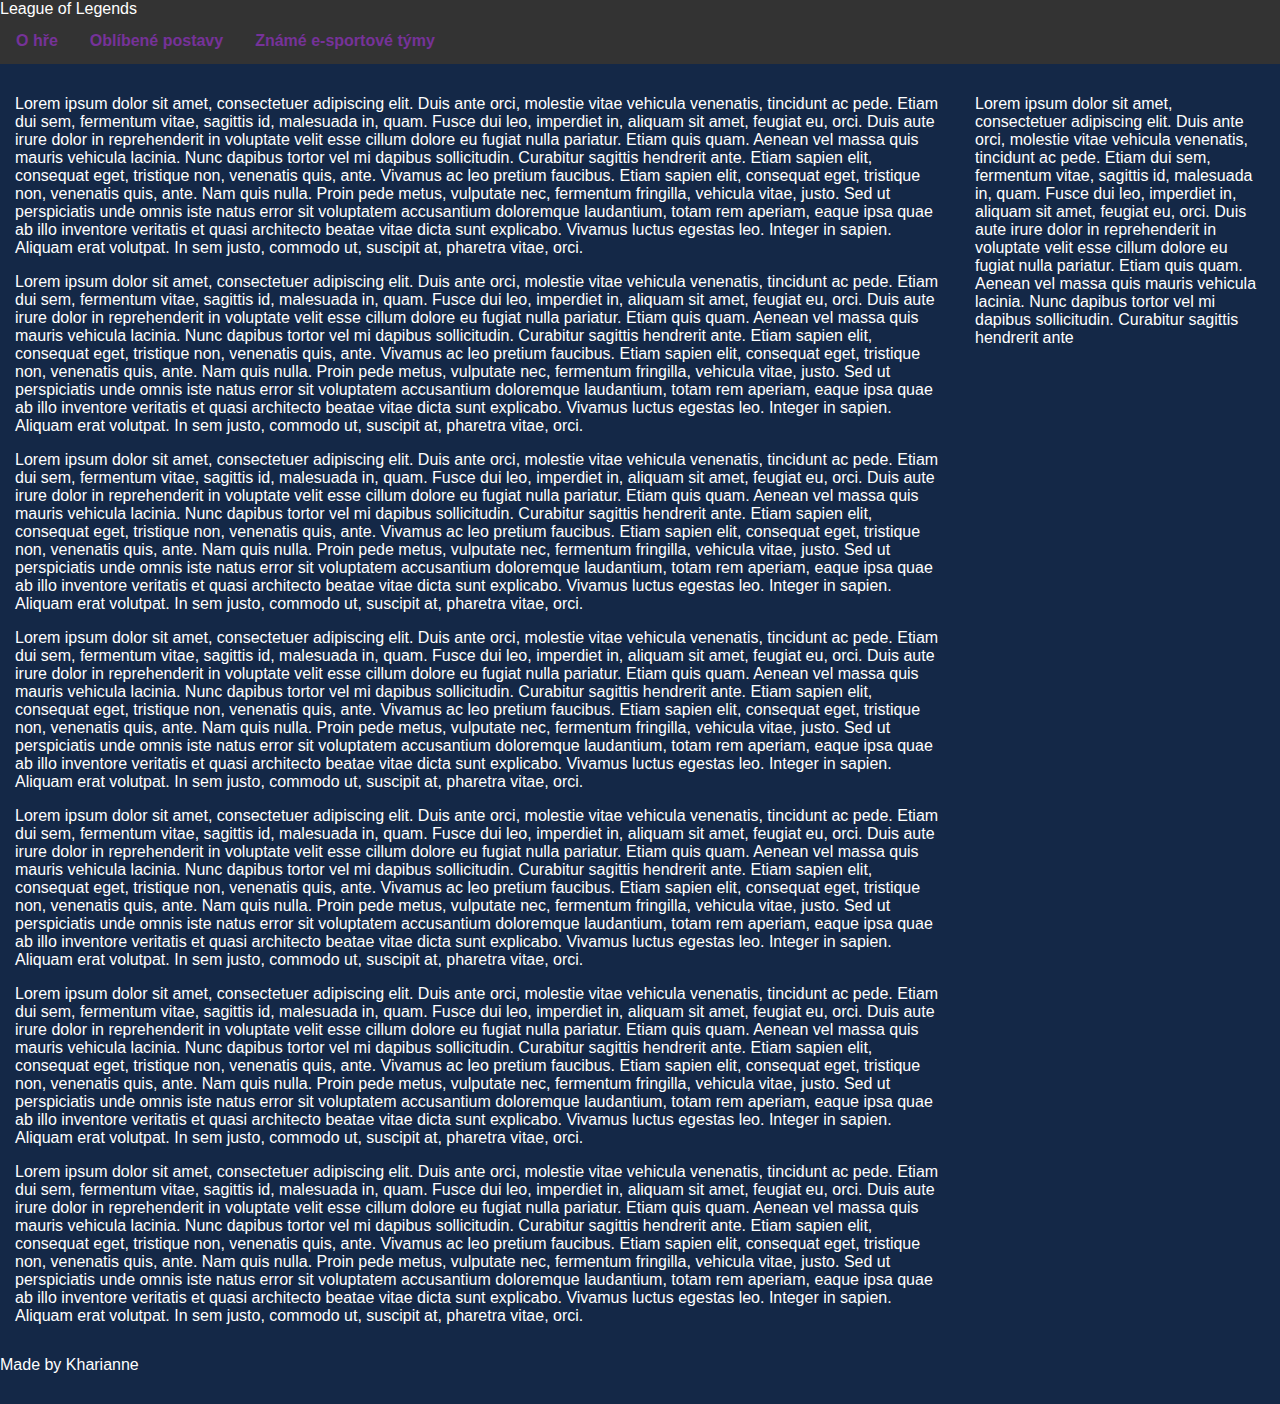
<file: index.html>
<!DOCTYPE html>
<html>
  <head>
    <meta charset="utf-8">
    <meta name="viewport" content="width=device-width, initial-scale=1.0">
    <link rel="stylesheet" type="text/css" href="style.css">
  </head>

  <body>
    <div class="row">
      <ul class="menu">
        <li id="title">League of Legends</li>
        <li><a href="/">O hře</a></li>
        <li><a href="/">Oblíbené postavy</a></li>
        <li><a href="/">Známé e-sportové týmy</a></li>
      </ul>
    </div>


    <div class="row">
      <div class="col-9 col-s-9">
        <p>Lorem ipsum dolor sit amet, consectetuer adipiscing elit. Duis ante orci, molestie vitae vehicula venenatis, tincidunt ac pede. Etiam dui sem, fermentum vitae, sagittis id, malesuada in, quam. Fusce dui leo, imperdiet in, aliquam sit amet, feugiat eu, orci. Duis aute irure dolor in reprehenderit in voluptate velit esse cillum dolore eu fugiat nulla pariatur. Etiam quis quam. Aenean vel massa quis mauris vehicula lacinia. Nunc dapibus tortor vel mi dapibus sollicitudin. Curabitur sagittis hendrerit ante. Etiam sapien elit, consequat eget, tristique non, venenatis quis, ante. Vivamus ac leo pretium faucibus. Etiam sapien elit, consequat eget, tristique non, venenatis quis, ante. Nam quis nulla. Proin pede metus, vulputate nec, fermentum fringilla, vehicula vitae, justo. Sed ut perspiciatis unde omnis iste natus error sit voluptatem accusantium doloremque laudantium, totam rem aperiam, eaque ipsa quae ab illo inventore veritatis et quasi architecto beatae vitae dicta sunt explicabo. Vivamus luctus egestas leo. Integer in sapien. Aliquam erat volutpat. In sem justo, commodo ut, suscipit at, pharetra vitae, orci.
        </p>

        <p>Lorem ipsum dolor sit amet, consectetuer adipiscing elit. Duis ante orci, molestie vitae vehicula venenatis, tincidunt ac pede. Etiam dui sem, fermentum vitae, sagittis id, malesuada in, quam. Fusce dui leo, imperdiet in, aliquam sit amet, feugiat eu, orci. Duis aute irure dolor in reprehenderit in voluptate velit esse cillum dolore eu fugiat nulla pariatur. Etiam quis quam. Aenean vel massa quis mauris vehicula lacinia. Nunc dapibus tortor vel mi dapibus sollicitudin. Curabitur sagittis hendrerit ante. Etiam sapien elit, consequat eget, tristique non, venenatis quis, ante. Vivamus ac leo pretium faucibus. Etiam sapien elit, consequat eget, tristique non, venenatis quis, ante. Nam quis nulla. Proin pede metus, vulputate nec, fermentum fringilla, vehicula vitae, justo. Sed ut perspiciatis unde omnis iste natus error sit voluptatem accusantium doloremque laudantium, totam rem aperiam, eaque ipsa quae ab illo inventore veritatis et quasi architecto beatae vitae dicta sunt explicabo. Vivamus luctus egestas leo. Integer in sapien. Aliquam erat volutpat. In sem justo, commodo ut, suscipit at, pharetra vitae, orci.
        </p>

        <p>Lorem ipsum dolor sit amet, consectetuer adipiscing elit. Duis ante orci, molestie vitae vehicula venenatis, tincidunt ac pede. Etiam dui sem, fermentum vitae, sagittis id, malesuada in, quam. Fusce dui leo, imperdiet in, aliquam sit amet, feugiat eu, orci. Duis aute irure dolor in reprehenderit in voluptate velit esse cillum dolore eu fugiat nulla pariatur. Etiam quis quam. Aenean vel massa quis mauris vehicula lacinia. Nunc dapibus tortor vel mi dapibus sollicitudin. Curabitur sagittis hendrerit ante. Etiam sapien elit, consequat eget, tristique non, venenatis quis, ante. Vivamus ac leo pretium faucibus. Etiam sapien elit, consequat eget, tristique non, venenatis quis, ante. Nam quis nulla. Proin pede metus, vulputate nec, fermentum fringilla, vehicula vitae, justo. Sed ut perspiciatis unde omnis iste natus error sit voluptatem accusantium doloremque laudantium, totam rem aperiam, eaque ipsa quae ab illo inventore veritatis et quasi architecto beatae vitae dicta sunt explicabo. Vivamus luctus egestas leo. Integer in sapien. Aliquam erat volutpat. In sem justo, commodo ut, suscipit at, pharetra vitae, orci.
        </p>

        <p>Lorem ipsum dolor sit amet, consectetuer adipiscing elit. Duis ante orci, molestie vitae vehicula venenatis, tincidunt ac pede. Etiam dui sem, fermentum vitae, sagittis id, malesuada in, quam. Fusce dui leo, imperdiet in, aliquam sit amet, feugiat eu, orci. Duis aute irure dolor in reprehenderit in voluptate velit esse cillum dolore eu fugiat nulla pariatur. Etiam quis quam. Aenean vel massa quis mauris vehicula lacinia. Nunc dapibus tortor vel mi dapibus sollicitudin. Curabitur sagittis hendrerit ante. Etiam sapien elit, consequat eget, tristique non, venenatis quis, ante. Vivamus ac leo pretium faucibus. Etiam sapien elit, consequat eget, tristique non, venenatis quis, ante. Nam quis nulla. Proin pede metus, vulputate nec, fermentum fringilla, vehicula vitae, justo. Sed ut perspiciatis unde omnis iste natus error sit voluptatem accusantium doloremque laudantium, totam rem aperiam, eaque ipsa quae ab illo inventore veritatis et quasi architecto beatae vitae dicta sunt explicabo. Vivamus luctus egestas leo. Integer in sapien. Aliquam erat volutpat. In sem justo, commodo ut, suscipit at, pharetra vitae, orci.
        </p>

        <p>Lorem ipsum dolor sit amet, consectetuer adipiscing elit. Duis ante orci, molestie vitae vehicula venenatis, tincidunt ac pede. Etiam dui sem, fermentum vitae, sagittis id, malesuada in, quam. Fusce dui leo, imperdiet in, aliquam sit amet, feugiat eu, orci. Duis aute irure dolor in reprehenderit in voluptate velit esse cillum dolore eu fugiat nulla pariatur. Etiam quis quam. Aenean vel massa quis mauris vehicula lacinia. Nunc dapibus tortor vel mi dapibus sollicitudin. Curabitur sagittis hendrerit ante. Etiam sapien elit, consequat eget, tristique non, venenatis quis, ante. Vivamus ac leo pretium faucibus. Etiam sapien elit, consequat eget, tristique non, venenatis quis, ante. Nam quis nulla. Proin pede metus, vulputate nec, fermentum fringilla, vehicula vitae, justo. Sed ut perspiciatis unde omnis iste natus error sit voluptatem accusantium doloremque laudantium, totam rem aperiam, eaque ipsa quae ab illo inventore veritatis et quasi architecto beatae vitae dicta sunt explicabo. Vivamus luctus egestas leo. Integer in sapien. Aliquam erat volutpat. In sem justo, commodo ut, suscipit at, pharetra vitae, orci.
        </p>

        <p>Lorem ipsum dolor sit amet, consectetuer adipiscing elit. Duis ante orci, molestie vitae vehicula venenatis, tincidunt ac pede. Etiam dui sem, fermentum vitae, sagittis id, malesuada in, quam. Fusce dui leo, imperdiet in, aliquam sit amet, feugiat eu, orci. Duis aute irure dolor in reprehenderit in voluptate velit esse cillum dolore eu fugiat nulla pariatur. Etiam quis quam. Aenean vel massa quis mauris vehicula lacinia. Nunc dapibus tortor vel mi dapibus sollicitudin. Curabitur sagittis hendrerit ante. Etiam sapien elit, consequat eget, tristique non, venenatis quis, ante. Vivamus ac leo pretium faucibus. Etiam sapien elit, consequat eget, tristique non, venenatis quis, ante. Nam quis nulla. Proin pede metus, vulputate nec, fermentum fringilla, vehicula vitae, justo. Sed ut perspiciatis unde omnis iste natus error sit voluptatem accusantium doloremque laudantium, totam rem aperiam, eaque ipsa quae ab illo inventore veritatis et quasi architecto beatae vitae dicta sunt explicabo. Vivamus luctus egestas leo. Integer in sapien. Aliquam erat volutpat. In sem justo, commodo ut, suscipit at, pharetra vitae, orci.
        </p>

        <p>Lorem ipsum dolor sit amet, consectetuer adipiscing elit. Duis ante orci, molestie vitae vehicula venenatis, tincidunt ac pede. Etiam dui sem, fermentum vitae, sagittis id, malesuada in, quam. Fusce dui leo, imperdiet in, aliquam sit amet, feugiat eu, orci. Duis aute irure dolor in reprehenderit in voluptate velit esse cillum dolore eu fugiat nulla pariatur. Etiam quis quam. Aenean vel massa quis mauris vehicula lacinia. Nunc dapibus tortor vel mi dapibus sollicitudin. Curabitur sagittis hendrerit ante. Etiam sapien elit, consequat eget, tristique non, venenatis quis, ante. Vivamus ac leo pretium faucibus. Etiam sapien elit, consequat eget, tristique non, venenatis quis, ante. Nam quis nulla. Proin pede metus, vulputate nec, fermentum fringilla, vehicula vitae, justo. Sed ut perspiciatis unde omnis iste natus error sit voluptatem accusantium doloremque laudantium, totam rem aperiam, eaque ipsa quae ab illo inventore veritatis et quasi architecto beatae vitae dicta sunt explicabo. Vivamus luctus egestas leo. Integer in sapien. Aliquam erat volutpat. In sem justo, commodo ut, suscipit at, pharetra vitae, orci.
        </p>
      </div>

      <div class="col-3 col-s-3">
        <p>Lorem ipsum dolor sit amet, consectetuer adipiscing elit. Duis ante orci, molestie vitae vehicula venenatis, tincidunt ac pede. Etiam dui sem, fermentum vitae, sagittis id, malesuada in, quam. Fusce dui leo, imperdiet in, aliquam sit amet, feugiat eu, orci. Duis aute irure dolor in reprehenderit in voluptate velit esse cillum dolore eu fugiat nulla pariatur. Etiam quis quam. Aenean vel massa quis mauris vehicula lacinia. Nunc dapibus tortor vel mi dapibus sollicitudin. Curabitur sagittis hendrerit ante</p>
      </div>
    </div>

    <footer>
      Made by Kharianne
    </footer>
  </body>
</html>
</file>
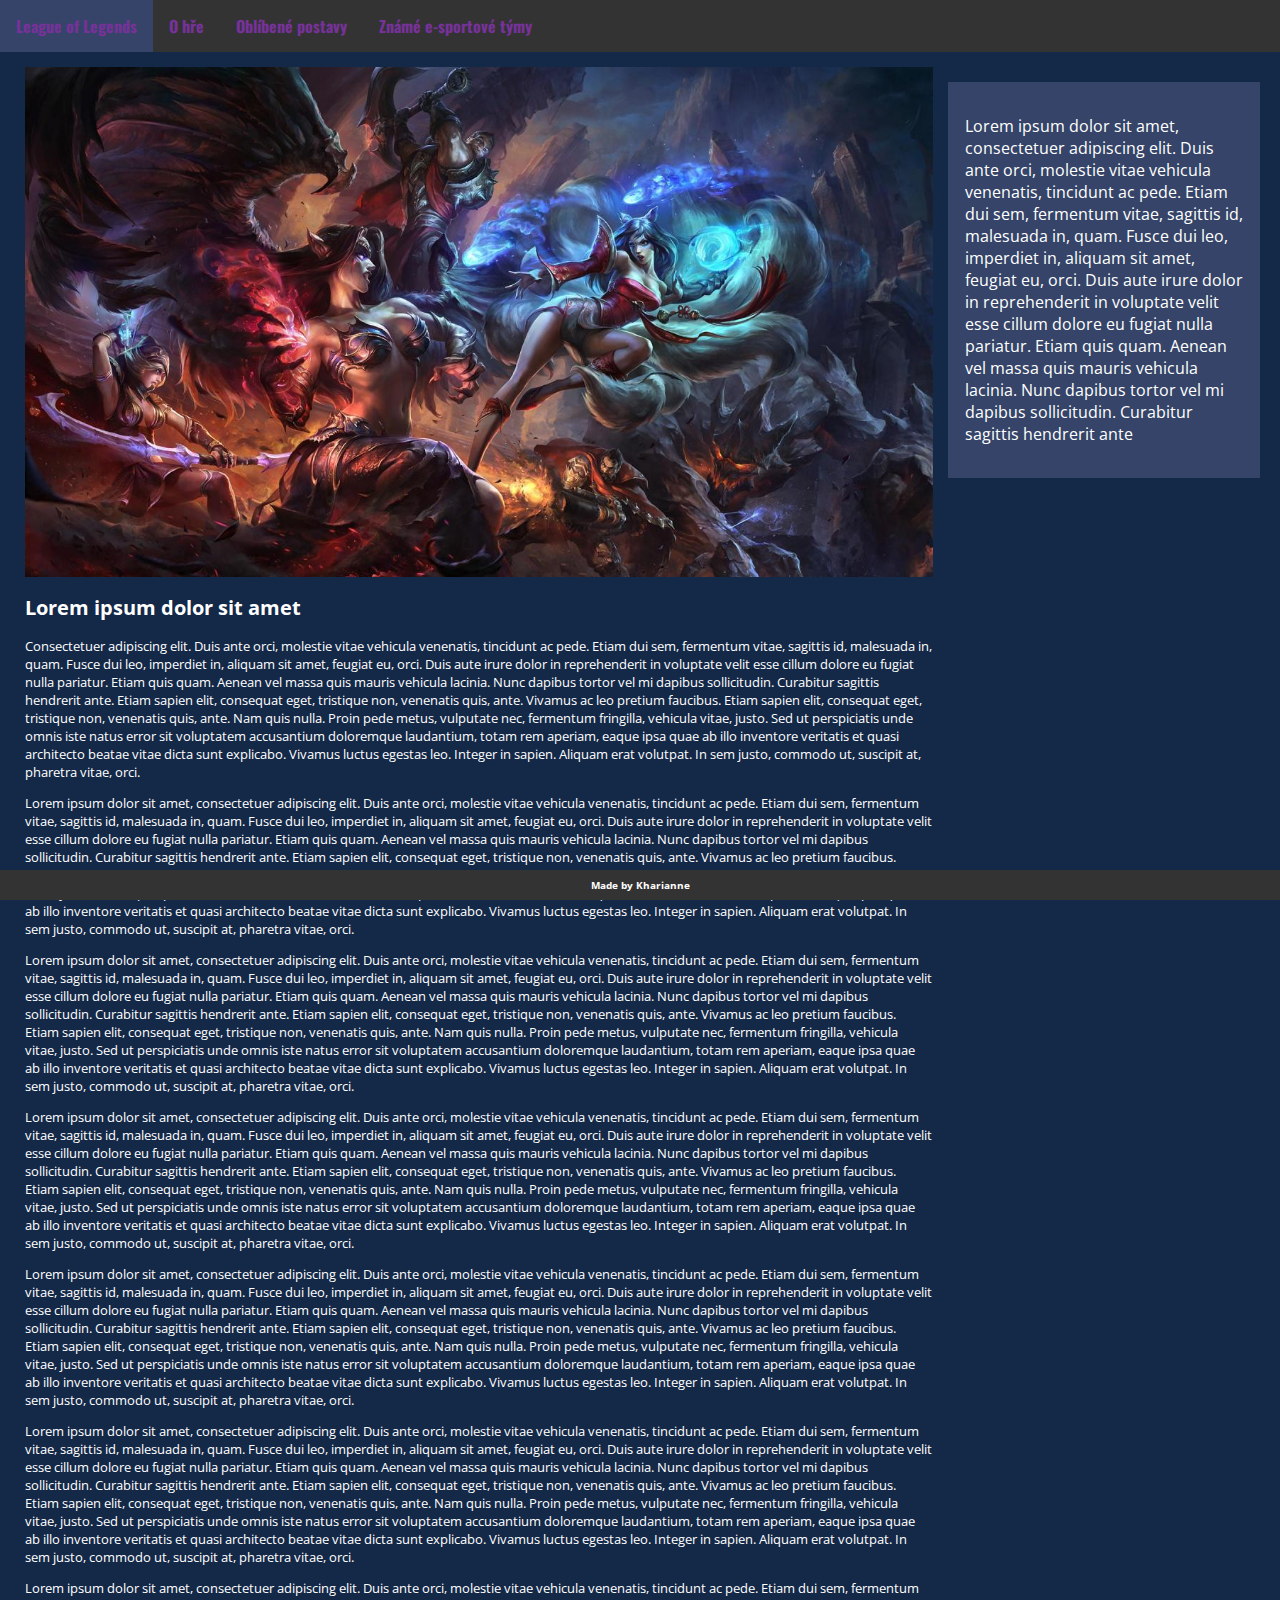
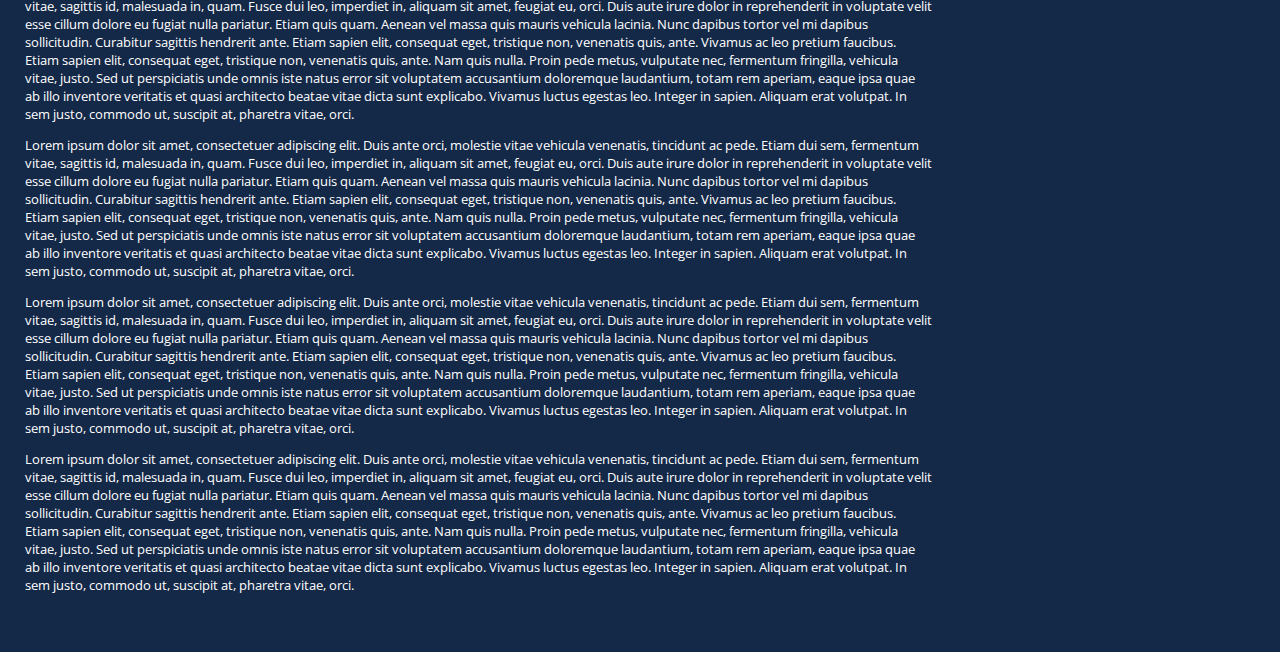
<file: about.html>
<!DOCTYPE html>
<html>
  <head>
    <meta charset="utf-8">
    <meta name="viewport" content="width=device-width, initial-scale=1.0">
    <link
      href="https://fonts.googleapis.com/css?family=Open+Sans|Oswald&amp;subset=latin-ext"
      rel="stylesheet">
    <link rel="stylesheet" type="text/css" href="style.css">
  </head>

  <body>
    <div class="row">
      <ul class="menu">
        <li><a href="index.html">League of Legends</a></li>
        <li><a href="about.html">O hře</a></li>
        <li><a href="characters.html">Oblíbené postavy</a></li>
        <li><a href="teams.html">Známé e-sportové týmy</a></li>
      </ul>
    </div>

    <div class="content">
      <div class="row">
        <div class="col-9 col-s-9 left-side">
          <img src="lol.jpeg" class="mobile-hidden">
          <img src="logo.png" class="large-screen-hidden">
          <p><h2>Lorem ipsum dolor sit amet</h2>Consectetuer adipiscing elit. Duis ante orci, molestie vitae vehicula venenatis, tincidunt ac pede. Etiam dui sem, fermentum vitae, sagittis id, malesuada in, quam. Fusce dui leo, imperdiet in, aliquam sit amet, feugiat eu, orci. Duis aute irure dolor in reprehenderit in voluptate velit esse cillum dolore eu fugiat nulla pariatur. Etiam quis quam. Aenean vel massa quis mauris vehicula lacinia. Nunc dapibus tortor vel mi dapibus sollicitudin. Curabitur sagittis hendrerit ante. Etiam sapien elit, consequat eget, tristique non, venenatis quis, ante. Vivamus ac leo pretium faucibus. Etiam sapien elit, consequat eget, tristique non, venenatis quis, ante. Nam quis nulla. Proin pede metus, vulputate nec, fermentum fringilla, vehicula vitae, justo. Sed ut perspiciatis unde omnis iste natus error sit voluptatem accusantium doloremque laudantium, totam rem aperiam, eaque ipsa quae ab illo inventore veritatis et quasi architecto beatae vitae dicta sunt explicabo. Vivamus luctus egestas leo. Integer in sapien. Aliquam erat volutpat. In sem justo, commodo ut, suscipit at, pharetra vitae, orci.
          </p>

          <p>Lorem ipsum dolor sit amet, consectetuer adipiscing elit. Duis ante orci, molestie vitae vehicula venenatis, tincidunt ac pede. Etiam dui sem, fermentum vitae, sagittis id, malesuada in, quam. Fusce dui leo, imperdiet in, aliquam sit amet, feugiat eu, orci. Duis aute irure dolor in reprehenderit in voluptate velit esse cillum dolore eu fugiat nulla pariatur. Etiam quis quam. Aenean vel massa quis mauris vehicula lacinia. Nunc dapibus tortor vel mi dapibus sollicitudin. Curabitur sagittis hendrerit ante. Etiam sapien elit, consequat eget, tristique non, venenatis quis, ante. Vivamus ac leo pretium faucibus. Etiam sapien elit, consequat eget, tristique non, venenatis quis, ante. Nam quis nulla. Proin pede metus, vulputate nec, fermentum fringilla, vehicula vitae, justo. Sed ut perspiciatis unde omnis iste natus error sit voluptatem accusantium doloremque laudantium, totam rem aperiam, eaque ipsa quae ab illo inventore veritatis et quasi architecto beatae vitae dicta sunt explicabo. Vivamus luctus egestas leo. Integer in sapien. Aliquam erat volutpat. In sem justo, commodo ut, suscipit at, pharetra vitae, orci.
          </p>

          <p>Lorem ipsum dolor sit amet, consectetuer adipiscing elit. Duis ante orci, molestie vitae vehicula venenatis, tincidunt ac pede. Etiam dui sem, fermentum vitae, sagittis id, malesuada in, quam. Fusce dui leo, imperdiet in, aliquam sit amet, feugiat eu, orci. Duis aute irure dolor in reprehenderit in voluptate velit esse cillum dolore eu fugiat nulla pariatur. Etiam quis quam. Aenean vel massa quis mauris vehicula lacinia. Nunc dapibus tortor vel mi dapibus sollicitudin. Curabitur sagittis hendrerit ante. Etiam sapien elit, consequat eget, tristique non, venenatis quis, ante. Vivamus ac leo pretium faucibus. Etiam sapien elit, consequat eget, tristique non, venenatis quis, ante. Nam quis nulla. Proin pede metus, vulputate nec, fermentum fringilla, vehicula vitae, justo. Sed ut perspiciatis unde omnis iste natus error sit voluptatem accusantium doloremque laudantium, totam rem aperiam, eaque ipsa quae ab illo inventore veritatis et quasi architecto beatae vitae dicta sunt explicabo. Vivamus luctus egestas leo. Integer in sapien. Aliquam erat volutpat. In sem justo, commodo ut, suscipit at, pharetra vitae, orci.
          </p>

          <p>Lorem ipsum dolor sit amet, consectetuer adipiscing elit. Duis ante orci, molestie vitae vehicula venenatis, tincidunt ac pede. Etiam dui sem, fermentum vitae, sagittis id, malesuada in, quam. Fusce dui leo, imperdiet in, aliquam sit amet, feugiat eu, orci. Duis aute irure dolor in reprehenderit in voluptate velit esse cillum dolore eu fugiat nulla pariatur. Etiam quis quam. Aenean vel massa quis mauris vehicula lacinia. Nunc dapibus tortor vel mi dapibus sollicitudin. Curabitur sagittis hendrerit ante. Etiam sapien elit, consequat eget, tristique non, venenatis quis, ante. Vivamus ac leo pretium faucibus. Etiam sapien elit, consequat eget, tristique non, venenatis quis, ante. Nam quis nulla. Proin pede metus, vulputate nec, fermentum fringilla, vehicula vitae, justo. Sed ut perspiciatis unde omnis iste natus error sit voluptatem accusantium doloremque laudantium, totam rem aperiam, eaque ipsa quae ab illo inventore veritatis et quasi architecto beatae vitae dicta sunt explicabo. Vivamus luctus egestas leo. Integer in sapien. Aliquam erat volutpat. In sem justo, commodo ut, suscipit at, pharetra vitae, orci.
          </p>

          <p>Lorem ipsum dolor sit amet, consectetuer adipiscing elit. Duis ante orci, molestie vitae vehicula venenatis, tincidunt ac pede. Etiam dui sem, fermentum vitae, sagittis id, malesuada in, quam. Fusce dui leo, imperdiet in, aliquam sit amet, feugiat eu, orci. Duis aute irure dolor in reprehenderit in voluptate velit esse cillum dolore eu fugiat nulla pariatur. Etiam quis quam. Aenean vel massa quis mauris vehicula lacinia. Nunc dapibus tortor vel mi dapibus sollicitudin. Curabitur sagittis hendrerit ante. Etiam sapien elit, consequat eget, tristique non, venenatis quis, ante. Vivamus ac leo pretium faucibus. Etiam sapien elit, consequat eget, tristique non, venenatis quis, ante. Nam quis nulla. Proin pede metus, vulputate nec, fermentum fringilla, vehicula vitae, justo. Sed ut perspiciatis unde omnis iste natus error sit voluptatem accusantium doloremque laudantium, totam rem aperiam, eaque ipsa quae ab illo inventore veritatis et quasi architecto beatae vitae dicta sunt explicabo. Vivamus luctus egestas leo. Integer in sapien. Aliquam erat volutpat. In sem justo, commodo ut, suscipit at, pharetra vitae, orci.
          </p>

          <p>Lorem ipsum dolor sit amet, consectetuer adipiscing elit. Duis ante orci, molestie vitae vehicula venenatis, tincidunt ac pede. Etiam dui sem, fermentum vitae, sagittis id, malesuada in, quam. Fusce dui leo, imperdiet in, aliquam sit amet, feugiat eu, orci. Duis aute irure dolor in reprehenderit in voluptate velit esse cillum dolore eu fugiat nulla pariatur. Etiam quis quam. Aenean vel massa quis mauris vehicula lacinia. Nunc dapibus tortor vel mi dapibus sollicitudin. Curabitur sagittis hendrerit ante. Etiam sapien elit, consequat eget, tristique non, venenatis quis, ante. Vivamus ac leo pretium faucibus. Etiam sapien elit, consequat eget, tristique non, venenatis quis, ante. Nam quis nulla. Proin pede metus, vulputate nec, fermentum fringilla, vehicula vitae, justo. Sed ut perspiciatis unde omnis iste natus error sit voluptatem accusantium doloremque laudantium, totam rem aperiam, eaque ipsa quae ab illo inventore veritatis et quasi architecto beatae vitae dicta sunt explicabo. Vivamus luctus egestas leo. Integer in sapien. Aliquam erat volutpat. In sem justo, commodo ut, suscipit at, pharetra vitae, orci.
          </p>

          <p>Lorem ipsum dolor sit amet, consectetuer adipiscing elit. Duis ante orci, molestie vitae vehicula venenatis, tincidunt ac pede. Etiam dui sem, fermentum vitae, sagittis id, malesuada in, quam. Fusce dui leo, imperdiet in, aliquam sit amet, feugiat eu, orci. Duis aute irure dolor in reprehenderit in voluptate velit esse cillum dolore eu fugiat nulla pariatur. Etiam quis quam. Aenean vel massa quis mauris vehicula lacinia. Nunc dapibus tortor vel mi dapibus sollicitudin. Curabitur sagittis hendrerit ante. Etiam sapien elit, consequat eget, tristique non, venenatis quis, ante. Vivamus ac leo pretium faucibus. Etiam sapien elit, consequat eget, tristique non, venenatis quis, ante. Nam quis nulla. Proin pede metus, vulputate nec, fermentum fringilla, vehicula vitae, justo. Sed ut perspiciatis unde omnis iste natus error sit voluptatem accusantium doloremque laudantium, totam rem aperiam, eaque ipsa quae ab illo inventore veritatis et quasi architecto beatae vitae dicta sunt explicabo. Vivamus luctus egestas leo. Integer in sapien. Aliquam erat volutpat. In sem justo, commodo ut, suscipit at, pharetra vitae, orci.
          </p>

          <p>Lorem ipsum dolor sit amet, consectetuer adipiscing elit. Duis ante orci, molestie vitae vehicula venenatis, tincidunt ac pede. Etiam dui sem, fermentum vitae, sagittis id, malesuada in, quam. Fusce dui leo, imperdiet in, aliquam sit amet, feugiat eu, orci. Duis aute irure dolor in reprehenderit in voluptate velit esse cillum dolore eu fugiat nulla pariatur. Etiam quis quam. Aenean vel massa quis mauris vehicula lacinia. Nunc dapibus tortor vel mi dapibus sollicitudin. Curabitur sagittis hendrerit ante. Etiam sapien elit, consequat eget, tristique non, venenatis quis, ante. Vivamus ac leo pretium faucibus. Etiam sapien elit, consequat eget, tristique non, venenatis quis, ante. Nam quis nulla. Proin pede metus, vulputate nec, fermentum fringilla, vehicula vitae, justo. Sed ut perspiciatis unde omnis iste natus error sit voluptatem accusantium doloremque laudantium, totam rem aperiam, eaque ipsa quae ab illo inventore veritatis et quasi architecto beatae vitae dicta sunt explicabo. Vivamus luctus egestas leo. Integer in sapien. Aliquam erat volutpat. In sem justo, commodo ut, suscipit at, pharetra vitae, orci.
          </p>

          <p>Lorem ipsum dolor sit amet, consectetuer adipiscing elit. Duis ante orci, molestie vitae vehicula venenatis, tincidunt ac pede. Etiam dui sem, fermentum vitae, sagittis id, malesuada in, quam. Fusce dui leo, imperdiet in, aliquam sit amet, feugiat eu, orci. Duis aute irure dolor in reprehenderit in voluptate velit esse cillum dolore eu fugiat nulla pariatur. Etiam quis quam. Aenean vel massa quis mauris vehicula lacinia. Nunc dapibus tortor vel mi dapibus sollicitudin. Curabitur sagittis hendrerit ante. Etiam sapien elit, consequat eget, tristique non, venenatis quis, ante. Vivamus ac leo pretium faucibus. Etiam sapien elit, consequat eget, tristique non, venenatis quis, ante. Nam quis nulla. Proin pede metus, vulputate nec, fermentum fringilla, vehicula vitae, justo. Sed ut perspiciatis unde omnis iste natus error sit voluptatem accusantium doloremque laudantium, totam rem aperiam, eaque ipsa quae ab illo inventore veritatis et quasi architecto beatae vitae dicta sunt explicabo. Vivamus luctus egestas leo. Integer in sapien. Aliquam erat volutpat. In sem justo, commodo ut, suscipit at, pharetra vitae, orci.
          </p>

          <p>Lorem ipsum dolor sit amet, consectetuer adipiscing elit. Duis ante orci, molestie vitae vehicula venenatis, tincidunt ac pede. Etiam dui sem, fermentum vitae, sagittis id, malesuada in, quam. Fusce dui leo, imperdiet in, aliquam sit amet, feugiat eu, orci. Duis aute irure dolor in reprehenderit in voluptate velit esse cillum dolore eu fugiat nulla pariatur. Etiam quis quam. Aenean vel massa quis mauris vehicula lacinia. Nunc dapibus tortor vel mi dapibus sollicitudin. Curabitur sagittis hendrerit ante. Etiam sapien elit, consequat eget, tristique non, venenatis quis, ante. Vivamus ac leo pretium faucibus. Etiam sapien elit, consequat eget, tristique non, venenatis quis, ante. Nam quis nulla. Proin pede metus, vulputate nec, fermentum fringilla, vehicula vitae, justo. Sed ut perspiciatis unde omnis iste natus error sit voluptatem accusantium doloremque laudantium, totam rem aperiam, eaque ipsa quae ab illo inventore veritatis et quasi architecto beatae vitae dicta sunt explicabo. Vivamus luctus egestas leo. Integer in sapien. Aliquam erat volutpat. In sem justo, commodo ut, suscipit at, pharetra vitae, orci.
          </p>
        </div>

        <div class="col-3 col-s-3 right-side">
          <p>Lorem ipsum dolor sit amet, consectetuer adipiscing elit. Duis ante orci, molestie vitae vehicula venenatis, tincidunt ac pede. Etiam dui sem, fermentum vitae, sagittis id, malesuada in, quam. Fusce dui leo, imperdiet in, aliquam sit amet, feugiat eu, orci. Duis aute irure dolor in reprehenderit in voluptate velit esse cillum dolore eu fugiat nulla pariatur. Etiam quis quam. Aenean vel massa quis mauris vehicula lacinia. Nunc dapibus tortor vel mi dapibus sollicitudin. Curabitur sagittis hendrerit ante</p>
        </div>
      </div>
    </div>

    <div class="row">
      <div class="col-12 col-s-12 footer">
        Made by Kharianne
      </div>
    </div>
  </body>
</html>
</file>
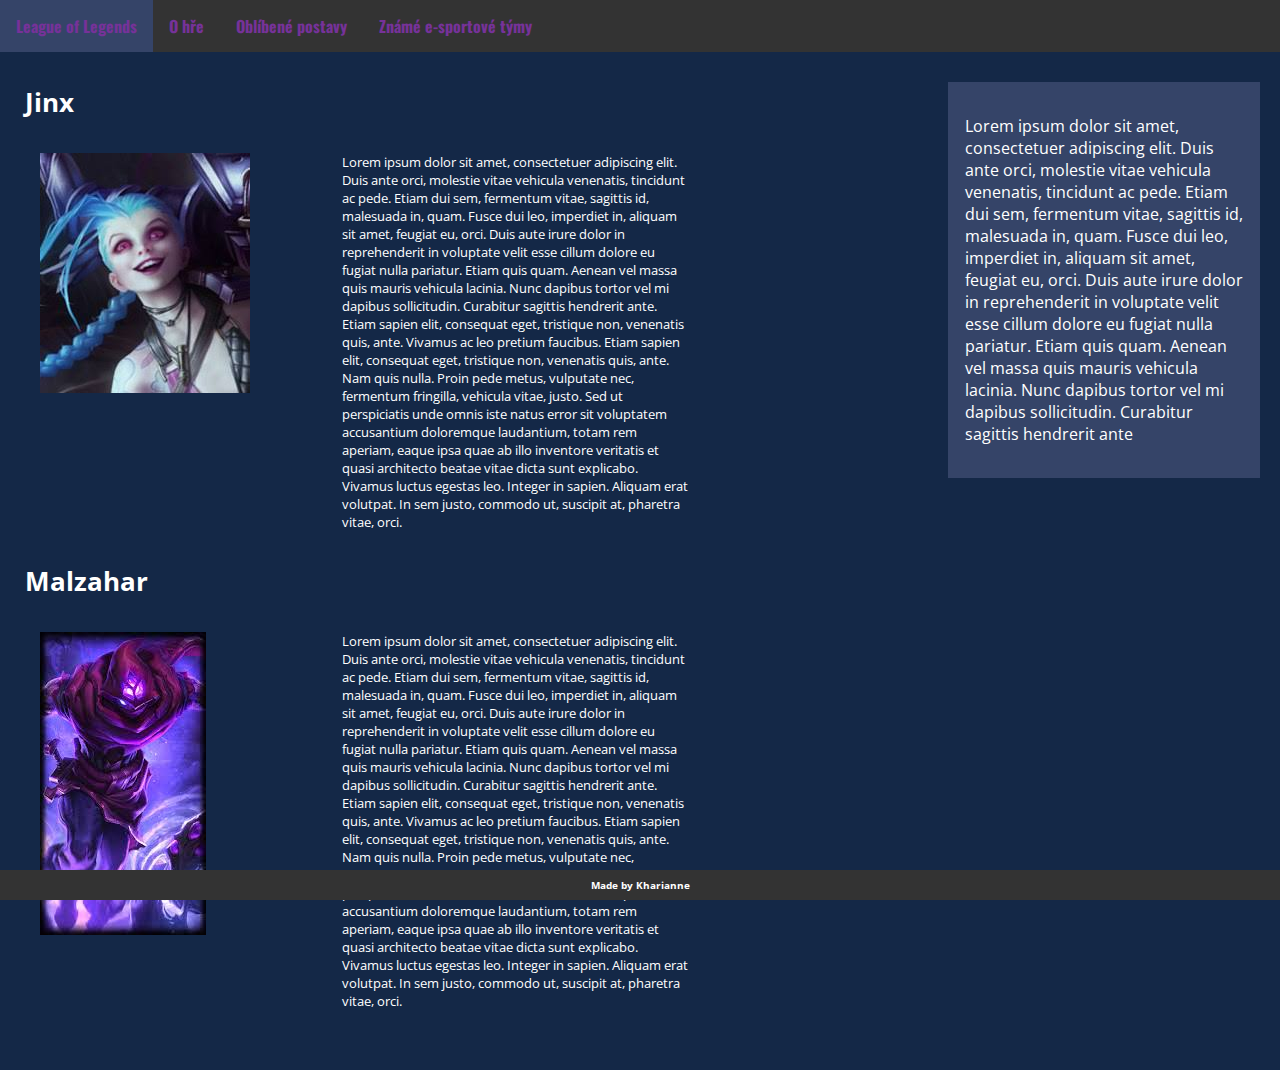
<file: characters.html>
<!DOCTYPE html>
<html>
  <head>
    <meta charset="utf-8">
    <meta name="viewport" content="width=device-width, initial-scale=1.0">
    <link
      href="https://fonts.googleapis.com/css?family=Open+Sans|Oswald&amp;subset=latin-ext"
      rel="stylesheet">
    <link rel="stylesheet" type="text/css" href="style.css">
  </head>

  <body>
    <div class="row">
      <ul class="menu">
        <li><a href="index.html">League of Legends</a></li>
        <li><a href="about.html">O hře</a></li>
        <li><a href="characters.html">Oblíbené postavy</a></li>
        <li><a href="teams.html">Známé e-sportové týmy</a></li>
      </ul>
    </div>

    <div class="content">
      <div class="row">
        <div class="col-9 col-s-9 left-side">
          <div class="row">
            <h1>Jinx</h1>
            <div class="col-4 col-s-4">
              <img src="jinx.jpeg">
            </div>
            <div class="col-5 col-s-5">
              Lorem ipsum dolor sit amet, consectetuer adipiscing elit. Duis ante orci, molestie vitae vehicula venenatis, tincidunt ac pede. Etiam dui sem, fermentum vitae, sagittis id, malesuada in, quam. Fusce dui leo, imperdiet in, aliquam sit amet, feugiat eu, orci. Duis aute irure dolor in reprehenderit in voluptate velit esse cillum dolore eu fugiat nulla pariatur. Etiam quis quam. Aenean vel massa quis mauris vehicula lacinia. Nunc dapibus tortor vel mi dapibus sollicitudin. Curabitur sagittis hendrerit ante. Etiam sapien elit, consequat eget, tristique non, venenatis quis, ante. Vivamus ac leo pretium faucibus. Etiam sapien elit, consequat eget, tristique non, venenatis quis, ante. Nam quis nulla. Proin pede metus, vulputate nec, fermentum fringilla, vehicula vitae, justo. Sed ut perspiciatis unde omnis iste natus error sit voluptatem accusantium doloremque laudantium, totam rem aperiam, eaque ipsa quae ab illo inventore veritatis et quasi architecto beatae vitae dicta sunt explicabo. Vivamus luctus egestas leo. Integer in sapien. Aliquam erat volutpat. In sem justo, commodo ut, suscipit at, pharetra vitae, orci.
            </div>
          </div>
          <div class="row">
            <h1>Malzahar</h1>
            <div class="col-4 col-s-4">
              <img src="malzahar.jpeg">
            </div>
            <div class="col-5 col-s-5">
              Lorem ipsum dolor sit amet, consectetuer adipiscing elit. Duis ante orci, molestie vitae vehicula venenatis, tincidunt ac pede. Etiam dui sem, fermentum vitae, sagittis id, malesuada in, quam. Fusce dui leo, imperdiet in, aliquam sit amet, feugiat eu, orci. Duis aute irure dolor in reprehenderit in voluptate velit esse cillum dolore eu fugiat nulla pariatur. Etiam quis quam. Aenean vel massa quis mauris vehicula lacinia. Nunc dapibus tortor vel mi dapibus sollicitudin. Curabitur sagittis hendrerit ante. Etiam sapien elit, consequat eget, tristique non, venenatis quis, ante. Vivamus ac leo pretium faucibus. Etiam sapien elit, consequat eget, tristique non, venenatis quis, ante. Nam quis nulla. Proin pede metus, vulputate nec, fermentum fringilla, vehicula vitae, justo. Sed ut perspiciatis unde omnis iste natus error sit voluptatem accusantium doloremque laudantium, totam rem aperiam, eaque ipsa quae ab illo inventore veritatis et quasi architecto beatae vitae dicta sunt explicabo. Vivamus luctus egestas leo. Integer in sapien. Aliquam erat volutpat. In sem justo, commodo ut, suscipit at, pharetra vitae, orci.
            </div>
          </div>
        </div>

        <div class="col-3 col-s-3 right-side">
          <p>Lorem ipsum dolor sit amet, consectetuer adipiscing elit. Duis ante orci, molestie vitae vehicula venenatis, tincidunt ac pede. Etiam dui sem, fermentum vitae, sagittis id, malesuada in, quam. Fusce dui leo, imperdiet in, aliquam sit amet, feugiat eu, orci. Duis aute irure dolor in reprehenderit in voluptate velit esse cillum dolore eu fugiat nulla pariatur. Etiam quis quam. Aenean vel massa quis mauris vehicula lacinia. Nunc dapibus tortor vel mi dapibus sollicitudin. Curabitur sagittis hendrerit ante</p>
        </div>
      </div>
    </div>

    <div class="row">
      <div class="col-12 col-s-12 footer">
        Made by Kharianne
      </div>
    </div>
  </body>
</html>
</file>
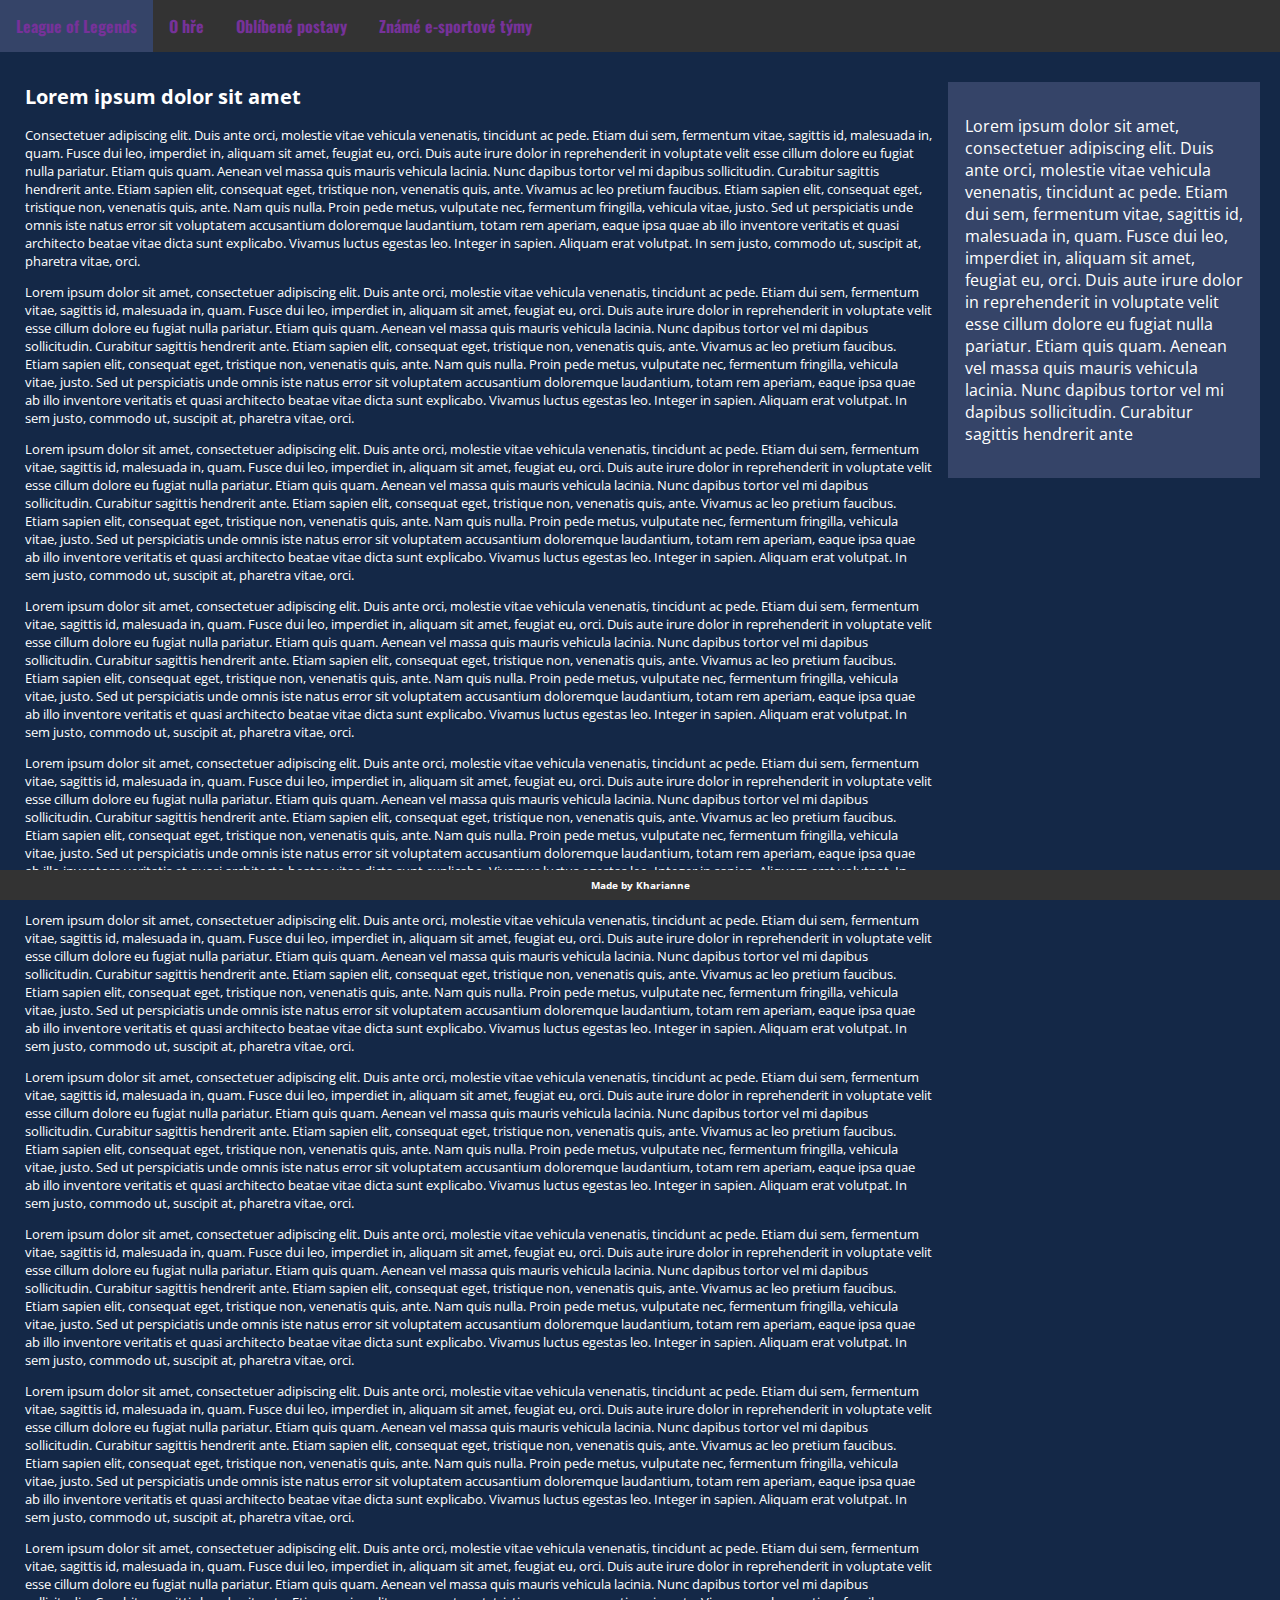
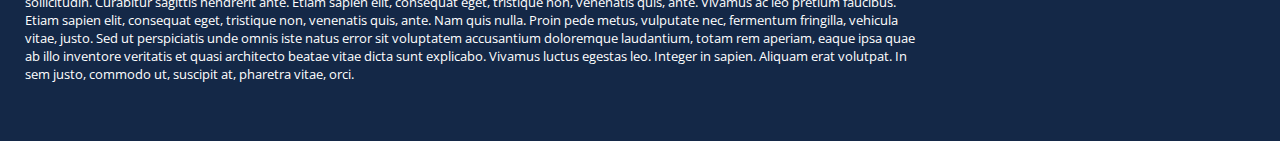
<file: teams.html>
<!DOCTYPE html>
<html>
  <head>
    <meta charset="utf-8">
    <meta name="viewport" content="width=device-width, initial-scale=1.0">
    <link
      href="https://fonts.googleapis.com/css?family=Open+Sans|Oswald&amp;subset=latin-ext"
      rel="stylesheet">
    <link rel="stylesheet" type="text/css" href="style.css">
  </head>

  <body>
    <div class="row">
      <ul class="menu">
        <li><a href="index.html">League of Legends</a></li>
        <li><a href="about.html">O hře</a></li>
        <li><a href="characters.html">Oblíbené postavy</a></li>
        <li><a href="teams.html">Známé e-sportové týmy</a></li>
      </ul>
    </div>

    <div class="content">
      <div class="row">
        <div class="col-9 col-s-9 left-side">
          <p><h2>Lorem ipsum dolor sit amet</h2>Consectetuer adipiscing elit. Duis ante orci, molestie vitae vehicula venenatis, tincidunt ac pede. Etiam dui sem, fermentum vitae, sagittis id, malesuada in, quam. Fusce dui leo, imperdiet in, aliquam sit amet, feugiat eu, orci. Duis aute irure dolor in reprehenderit in voluptate velit esse cillum dolore eu fugiat nulla pariatur. Etiam quis quam. Aenean vel massa quis mauris vehicula lacinia. Nunc dapibus tortor vel mi dapibus sollicitudin. Curabitur sagittis hendrerit ante. Etiam sapien elit, consequat eget, tristique non, venenatis quis, ante. Vivamus ac leo pretium faucibus. Etiam sapien elit, consequat eget, tristique non, venenatis quis, ante. Nam quis nulla. Proin pede metus, vulputate nec, fermentum fringilla, vehicula vitae, justo. Sed ut perspiciatis unde omnis iste natus error sit voluptatem accusantium doloremque laudantium, totam rem aperiam, eaque ipsa quae ab illo inventore veritatis et quasi architecto beatae vitae dicta sunt explicabo. Vivamus luctus egestas leo. Integer in sapien. Aliquam erat volutpat. In sem justo, commodo ut, suscipit at, pharetra vitae, orci.
          </p>

          <p>Lorem ipsum dolor sit amet, consectetuer adipiscing elit. Duis ante orci, molestie vitae vehicula venenatis, tincidunt ac pede. Etiam dui sem, fermentum vitae, sagittis id, malesuada in, quam. Fusce dui leo, imperdiet in, aliquam sit amet, feugiat eu, orci. Duis aute irure dolor in reprehenderit in voluptate velit esse cillum dolore eu fugiat nulla pariatur. Etiam quis quam. Aenean vel massa quis mauris vehicula lacinia. Nunc dapibus tortor vel mi dapibus sollicitudin. Curabitur sagittis hendrerit ante. Etiam sapien elit, consequat eget, tristique non, venenatis quis, ante. Vivamus ac leo pretium faucibus. Etiam sapien elit, consequat eget, tristique non, venenatis quis, ante. Nam quis nulla. Proin pede metus, vulputate nec, fermentum fringilla, vehicula vitae, justo. Sed ut perspiciatis unde omnis iste natus error sit voluptatem accusantium doloremque laudantium, totam rem aperiam, eaque ipsa quae ab illo inventore veritatis et quasi architecto beatae vitae dicta sunt explicabo. Vivamus luctus egestas leo. Integer in sapien. Aliquam erat volutpat. In sem justo, commodo ut, suscipit at, pharetra vitae, orci.
          </p>

          <p>Lorem ipsum dolor sit amet, consectetuer adipiscing elit. Duis ante orci, molestie vitae vehicula venenatis, tincidunt ac pede. Etiam dui sem, fermentum vitae, sagittis id, malesuada in, quam. Fusce dui leo, imperdiet in, aliquam sit amet, feugiat eu, orci. Duis aute irure dolor in reprehenderit in voluptate velit esse cillum dolore eu fugiat nulla pariatur. Etiam quis quam. Aenean vel massa quis mauris vehicula lacinia. Nunc dapibus tortor vel mi dapibus sollicitudin. Curabitur sagittis hendrerit ante. Etiam sapien elit, consequat eget, tristique non, venenatis quis, ante. Vivamus ac leo pretium faucibus. Etiam sapien elit, consequat eget, tristique non, venenatis quis, ante. Nam quis nulla. Proin pede metus, vulputate nec, fermentum fringilla, vehicula vitae, justo. Sed ut perspiciatis unde omnis iste natus error sit voluptatem accusantium doloremque laudantium, totam rem aperiam, eaque ipsa quae ab illo inventore veritatis et quasi architecto beatae vitae dicta sunt explicabo. Vivamus luctus egestas leo. Integer in sapien. Aliquam erat volutpat. In sem justo, commodo ut, suscipit at, pharetra vitae, orci.
          </p>

          <p>Lorem ipsum dolor sit amet, consectetuer adipiscing elit. Duis ante orci, molestie vitae vehicula venenatis, tincidunt ac pede. Etiam dui sem, fermentum vitae, sagittis id, malesuada in, quam. Fusce dui leo, imperdiet in, aliquam sit amet, feugiat eu, orci. Duis aute irure dolor in reprehenderit in voluptate velit esse cillum dolore eu fugiat nulla pariatur. Etiam quis quam. Aenean vel massa quis mauris vehicula lacinia. Nunc dapibus tortor vel mi dapibus sollicitudin. Curabitur sagittis hendrerit ante. Etiam sapien elit, consequat eget, tristique non, venenatis quis, ante. Vivamus ac leo pretium faucibus. Etiam sapien elit, consequat eget, tristique non, venenatis quis, ante. Nam quis nulla. Proin pede metus, vulputate nec, fermentum fringilla, vehicula vitae, justo. Sed ut perspiciatis unde omnis iste natus error sit voluptatem accusantium doloremque laudantium, totam rem aperiam, eaque ipsa quae ab illo inventore veritatis et quasi architecto beatae vitae dicta sunt explicabo. Vivamus luctus egestas leo. Integer in sapien. Aliquam erat volutpat. In sem justo, commodo ut, suscipit at, pharetra vitae, orci.
          </p>

          <p>Lorem ipsum dolor sit amet, consectetuer adipiscing elit. Duis ante orci, molestie vitae vehicula venenatis, tincidunt ac pede. Etiam dui sem, fermentum vitae, sagittis id, malesuada in, quam. Fusce dui leo, imperdiet in, aliquam sit amet, feugiat eu, orci. Duis aute irure dolor in reprehenderit in voluptate velit esse cillum dolore eu fugiat nulla pariatur. Etiam quis quam. Aenean vel massa quis mauris vehicula lacinia. Nunc dapibus tortor vel mi dapibus sollicitudin. Curabitur sagittis hendrerit ante. Etiam sapien elit, consequat eget, tristique non, venenatis quis, ante. Vivamus ac leo pretium faucibus. Etiam sapien elit, consequat eget, tristique non, venenatis quis, ante. Nam quis nulla. Proin pede metus, vulputate nec, fermentum fringilla, vehicula vitae, justo. Sed ut perspiciatis unde omnis iste natus error sit voluptatem accusantium doloremque laudantium, totam rem aperiam, eaque ipsa quae ab illo inventore veritatis et quasi architecto beatae vitae dicta sunt explicabo. Vivamus luctus egestas leo. Integer in sapien. Aliquam erat volutpat. In sem justo, commodo ut, suscipit at, pharetra vitae, orci.
          </p>

          <p>Lorem ipsum dolor sit amet, consectetuer adipiscing elit. Duis ante orci, molestie vitae vehicula venenatis, tincidunt ac pede. Etiam dui sem, fermentum vitae, sagittis id, malesuada in, quam. Fusce dui leo, imperdiet in, aliquam sit amet, feugiat eu, orci. Duis aute irure dolor in reprehenderit in voluptate velit esse cillum dolore eu fugiat nulla pariatur. Etiam quis quam. Aenean vel massa quis mauris vehicula lacinia. Nunc dapibus tortor vel mi dapibus sollicitudin. Curabitur sagittis hendrerit ante. Etiam sapien elit, consequat eget, tristique non, venenatis quis, ante. Vivamus ac leo pretium faucibus. Etiam sapien elit, consequat eget, tristique non, venenatis quis, ante. Nam quis nulla. Proin pede metus, vulputate nec, fermentum fringilla, vehicula vitae, justo. Sed ut perspiciatis unde omnis iste natus error sit voluptatem accusantium doloremque laudantium, totam rem aperiam, eaque ipsa quae ab illo inventore veritatis et quasi architecto beatae vitae dicta sunt explicabo. Vivamus luctus egestas leo. Integer in sapien. Aliquam erat volutpat. In sem justo, commodo ut, suscipit at, pharetra vitae, orci.
          </p>

          <p>Lorem ipsum dolor sit amet, consectetuer adipiscing elit. Duis ante orci, molestie vitae vehicula venenatis, tincidunt ac pede. Etiam dui sem, fermentum vitae, sagittis id, malesuada in, quam. Fusce dui leo, imperdiet in, aliquam sit amet, feugiat eu, orci. Duis aute irure dolor in reprehenderit in voluptate velit esse cillum dolore eu fugiat nulla pariatur. Etiam quis quam. Aenean vel massa quis mauris vehicula lacinia. Nunc dapibus tortor vel mi dapibus sollicitudin. Curabitur sagittis hendrerit ante. Etiam sapien elit, consequat eget, tristique non, venenatis quis, ante. Vivamus ac leo pretium faucibus. Etiam sapien elit, consequat eget, tristique non, venenatis quis, ante. Nam quis nulla. Proin pede metus, vulputate nec, fermentum fringilla, vehicula vitae, justo. Sed ut perspiciatis unde omnis iste natus error sit voluptatem accusantium doloremque laudantium, totam rem aperiam, eaque ipsa quae ab illo inventore veritatis et quasi architecto beatae vitae dicta sunt explicabo. Vivamus luctus egestas leo. Integer in sapien. Aliquam erat volutpat. In sem justo, commodo ut, suscipit at, pharetra vitae, orci.
          </p>

          <p>Lorem ipsum dolor sit amet, consectetuer adipiscing elit. Duis ante orci, molestie vitae vehicula venenatis, tincidunt ac pede. Etiam dui sem, fermentum vitae, sagittis id, malesuada in, quam. Fusce dui leo, imperdiet in, aliquam sit amet, feugiat eu, orci. Duis aute irure dolor in reprehenderit in voluptate velit esse cillum dolore eu fugiat nulla pariatur. Etiam quis quam. Aenean vel massa quis mauris vehicula lacinia. Nunc dapibus tortor vel mi dapibus sollicitudin. Curabitur sagittis hendrerit ante. Etiam sapien elit, consequat eget, tristique non, venenatis quis, ante. Vivamus ac leo pretium faucibus. Etiam sapien elit, consequat eget, tristique non, venenatis quis, ante. Nam quis nulla. Proin pede metus, vulputate nec, fermentum fringilla, vehicula vitae, justo. Sed ut perspiciatis unde omnis iste natus error sit voluptatem accusantium doloremque laudantium, totam rem aperiam, eaque ipsa quae ab illo inventore veritatis et quasi architecto beatae vitae dicta sunt explicabo. Vivamus luctus egestas leo. Integer in sapien. Aliquam erat volutpat. In sem justo, commodo ut, suscipit at, pharetra vitae, orci.
          </p>

          <p>Lorem ipsum dolor sit amet, consectetuer adipiscing elit. Duis ante orci, molestie vitae vehicula venenatis, tincidunt ac pede. Etiam dui sem, fermentum vitae, sagittis id, malesuada in, quam. Fusce dui leo, imperdiet in, aliquam sit amet, feugiat eu, orci. Duis aute irure dolor in reprehenderit in voluptate velit esse cillum dolore eu fugiat nulla pariatur. Etiam quis quam. Aenean vel massa quis mauris vehicula lacinia. Nunc dapibus tortor vel mi dapibus sollicitudin. Curabitur sagittis hendrerit ante. Etiam sapien elit, consequat eget, tristique non, venenatis quis, ante. Vivamus ac leo pretium faucibus. Etiam sapien elit, consequat eget, tristique non, venenatis quis, ante. Nam quis nulla. Proin pede metus, vulputate nec, fermentum fringilla, vehicula vitae, justo. Sed ut perspiciatis unde omnis iste natus error sit voluptatem accusantium doloremque laudantium, totam rem aperiam, eaque ipsa quae ab illo inventore veritatis et quasi architecto beatae vitae dicta sunt explicabo. Vivamus luctus egestas leo. Integer in sapien. Aliquam erat volutpat. In sem justo, commodo ut, suscipit at, pharetra vitae, orci.
          </p>

          <p>Lorem ipsum dolor sit amet, consectetuer adipiscing elit. Duis ante orci, molestie vitae vehicula venenatis, tincidunt ac pede. Etiam dui sem, fermentum vitae, sagittis id, malesuada in, quam. Fusce dui leo, imperdiet in, aliquam sit amet, feugiat eu, orci. Duis aute irure dolor in reprehenderit in voluptate velit esse cillum dolore eu fugiat nulla pariatur. Etiam quis quam. Aenean vel massa quis mauris vehicula lacinia. Nunc dapibus tortor vel mi dapibus sollicitudin. Curabitur sagittis hendrerit ante. Etiam sapien elit, consequat eget, tristique non, venenatis quis, ante. Vivamus ac leo pretium faucibus. Etiam sapien elit, consequat eget, tristique non, venenatis quis, ante. Nam quis nulla. Proin pede metus, vulputate nec, fermentum fringilla, vehicula vitae, justo. Sed ut perspiciatis unde omnis iste natus error sit voluptatem accusantium doloremque laudantium, totam rem aperiam, eaque ipsa quae ab illo inventore veritatis et quasi architecto beatae vitae dicta sunt explicabo. Vivamus luctus egestas leo. Integer in sapien. Aliquam erat volutpat. In sem justo, commodo ut, suscipit at, pharetra vitae, orci.
          </p>
        </div>

        <div class="col-3 col-s-3 right-side">
          <p>Lorem ipsum dolor sit amet, consectetuer adipiscing elit. Duis ante orci, molestie vitae vehicula venenatis, tincidunt ac pede. Etiam dui sem, fermentum vitae, sagittis id, malesuada in, quam. Fusce dui leo, imperdiet in, aliquam sit amet, feugiat eu, orci. Duis aute irure dolor in reprehenderit in voluptate velit esse cillum dolore eu fugiat nulla pariatur. Etiam quis quam. Aenean vel massa quis mauris vehicula lacinia. Nunc dapibus tortor vel mi dapibus sollicitudin. Curabitur sagittis hendrerit ante</p>
        </div>
      </div>
    </div>

    <div class="row">
      <div class="col-12 col-s-12 footer">
        Made by Kharianne
      </div>
    </div>
  </body>
</html>
</file>
<file: style.css>
/*CSS společné pro všechny obrazovky*/
/*Padding je zahrnut do velikosti prvku*/
* {
    box-sizing: border-box;
}

body {
  margin: 0;
  margin-bottom: 30px;
  background-color: #142847;
  color: white;
  font-family: 'Open Sans', sans-serif;
}

/* Responsivní změna velikosti obrázku*/
img {
  max-width: 100%;
  height: auto;
}

.mobile-hidden {
  display: none
}

/*"Čištění po jednotlivých řádcích"*/
.row::after {
  content: "";
  clear: both;
  display: table;
}

/* Všechny třídy začínající na col- mají následující vlastnosti */
[class*="col-"] {
  float: left;
  padding: 15px;
}

ul.menu {
  list-style-type: none;
  margin: 0;
  padding: 0;
  overflow: hidden; /*Umožňuje zobrazit pozadí pro floatující elementy*/
  background-color: #333;
}


.menu a {
  float: left;
  text-decoration: none;
  color: #763299;
  padding: 14px 16px;
  font-family: 'Oswald', sans-serif;
  font-weight: bold;
 }


.menu a:hover{
   background-color: #354468;
 }

.left-side {
  font-size: 13px;
}

.right-side {
    margin-top: 30px;
    display: none;
    border: 2px solid;
    border-color: #354468;
    background-color: #354468;

}

 .footer {
   display: flex;
   align-items: center;
   justify-content: center;
   position: fixed;
   left: 0;
   bottom: 0;
   background-color: #333;
   color: white;
   font-size: 10px;
   font-weight: bold;
   text-align: center;
   height: 20px;
 }

/* ----------------------------------------------------- */
/*CSS závislé na velikosti obrazovky*/
/* Třída pro mobilní telefony */
[class*="col-"] {
    width: 100%;
}
@media only screen and (min-width: 600px) {
    /* Tablety: */
    .col-s-1 {width: 8.33%;}
    .col-s-2 {width: 16.66%;}
    .col-s-3 {width: 25%;}
    .col-s-4 {width: 33.33%;}
    .col-s-5 {width: 41.66%;}
    .col-s-6 {width: 50%;}
    .col-s-7 {width: 58.33%;}
    .col-s-8 {width: 66.66%;}
    .col-s-9 {width: 75%;}
    .col-s-10 {width: 83.33%;}
    .col-s-11 {width: 91.66%;}
    .col-s-12 {width: 100%;}

    /* Od velikosti 600px a vyšší zobrazíme prvek s třídou right-side*/
    .right-side {
      display: inherit;
    }

    .content {
      margin-left: 10px;
      margin-right: 20px;
    }

    .large-screen-hidden {
      display: none;
    }

    .mobile-hidden {
      display: inherit;
    }
}
@media only screen and (min-width: 768px) {
    /* Pro stolní počítače */
    .col-1 {width: 8.33%;}
    .col-2 {width: 16.66%;}
    .col-3 {width: 25%;}
    .col-4 {width: 33.33%;}
    .col-5 {width: 41.66%;}
    .col-6 {width: 50%;}
    .col-7 {width: 58.33%;}
    .col-8 {width: 66.66%;}
    .col-9 {width: 75%;}
    .col-10 {width: 83.33%;}
    .col-11 {width: 91.66%;}
    .col-12 {width: 100%;}
}

/* Responsive view přejato s úpravami z W3Schools*/
</file>
